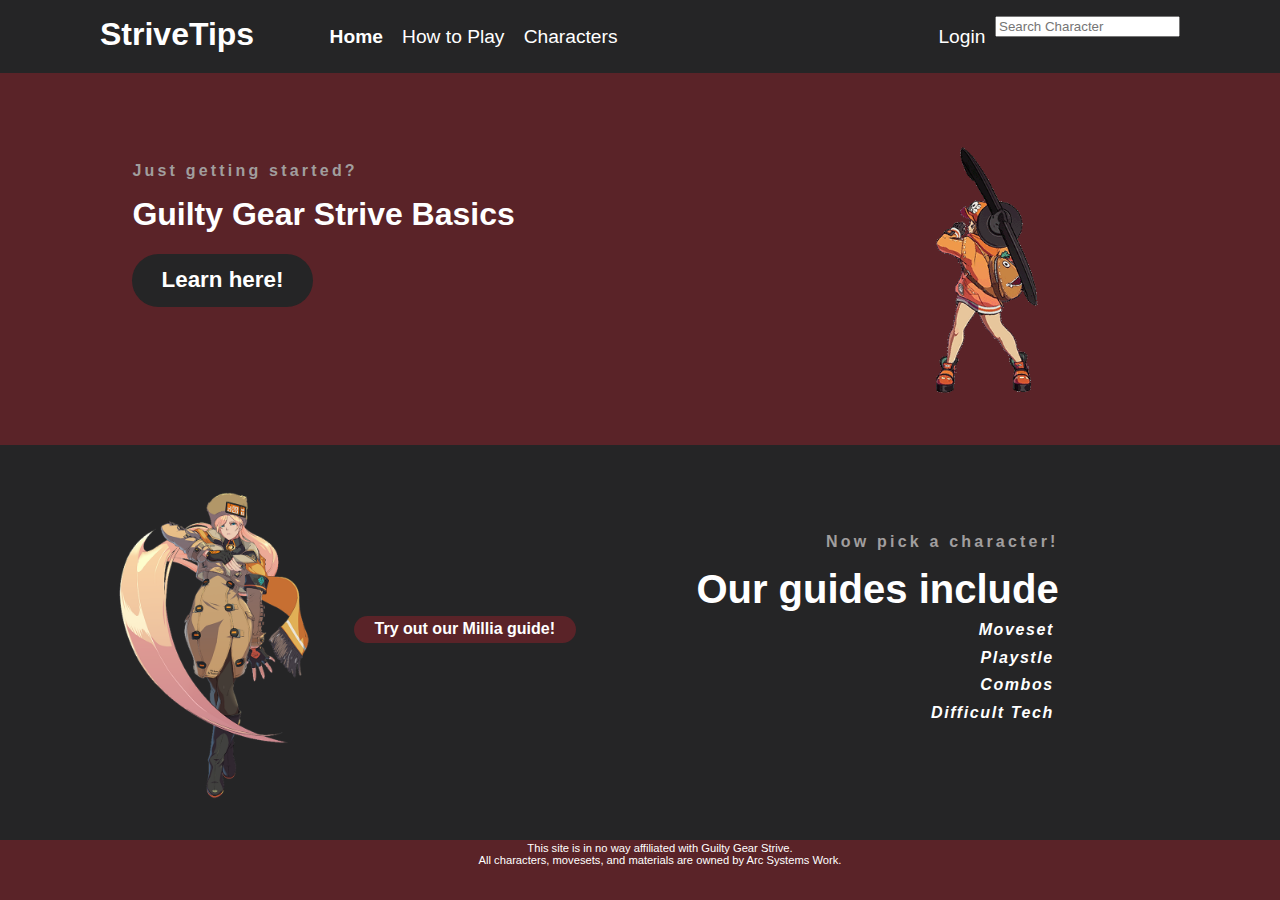
<file: index.html>
<!DOCTYPE html>
<html lang="en">
<head>
    <meta charset="UTF-8">
    <meta http-equiv="X-UA-Compatible" content="IE=edge">
    <meta name="viewport" content="width=device-width, initial-scale=1.0">
    <title>GG StriveTips</title>
    <link rel="stylesheet" href="css/main.css">
</head>
<body>
    <div class="navbar">
        <div class="container">
            <a href="index.html" class="logo">StriveTips</a>
            <img id="mobile-cta" class="mobile-menu" src="images/home-page/Hamburger_icon.svg.png" alt="Mobile Menu Bar">
            <nav>
                <img id="mobile-exit" class="mobile-menu-exit" src="images/home-page/exit_icon.png" alt="Mobile Exit Menu">
                <ul class = "menu">
                    <li class="current"><a href="#">Home</a></li>
                    <hr>
                    <li><a href="#">How to Play</a></li>
                    <hr>
                    <li><a href="#">Characters</a></li>
                    <hr>
                </ul>
                <ul class = "submenu">
                    <li class="Login"><a href="#">Login</a></li>
                    <div class="search-box">
                        <input class="search-text" type="text" name="" placeholder="Search Character">
                    </div>
                </ul>
            </nav>
        </div>
    </div>

    <section class="hero">
        <div class="container">
            <div class="left-col">
                <p class="above-caption">Just getting started?</p>
                <h1>Guilty Gear Strive Basics</h1>
                <a href="index.html" class="basics-cta">Learn here!</a>
            </div>
            <img src="images/home-page/may-intro.gif" class="hero-img" alt="may-intro">
        </div>
    </section>

    <section class="characters-section">
        <div class="container">
            <div class="guides">
                <p class="above-caption">Now pick a character!</p>
                <h1>Our guides include</h1>
                <ul class="learning-tools">
                    <li>Moveset</li>
                    <li>Playstle</li>
                    <li>Combos</li>
                    <li>Difficult Tech</li>
                </ul>
            </div>
            <div class="example">
                <img src="images/home-page//millia-intro.png" class="millia-example" alt="millia-intro">
                <br>
                <a href="millia.html" class="example-cta">Try out our Millia guide!</a>
            </div>
        </div>
    </section>

    <section class="copyright">
        <div class="container">
            <ul>
                <li>This site is in no way affiliated with Guilty Gear Strive.</li>
                <li>All characters, movesets, and materials are owned by Arc Systems Work.</li>
            </ul>
        </div>
    </section>

    <script>
        const mobileOpen = document.getElementById('mobile-cta');
        const mobileExit = document.getElementById('mobile-exit');
        const nav = document.querySelector('nav');

        mobileOpen.addEventListener('click', ()=> {
            nav.classList.add('mobile-btn');
        })
        mobileExit.addEventListener('click', ()=> {
            nav.classList.remove('mobile-btn');
        })
    </script>

</body>
</html>
</file>
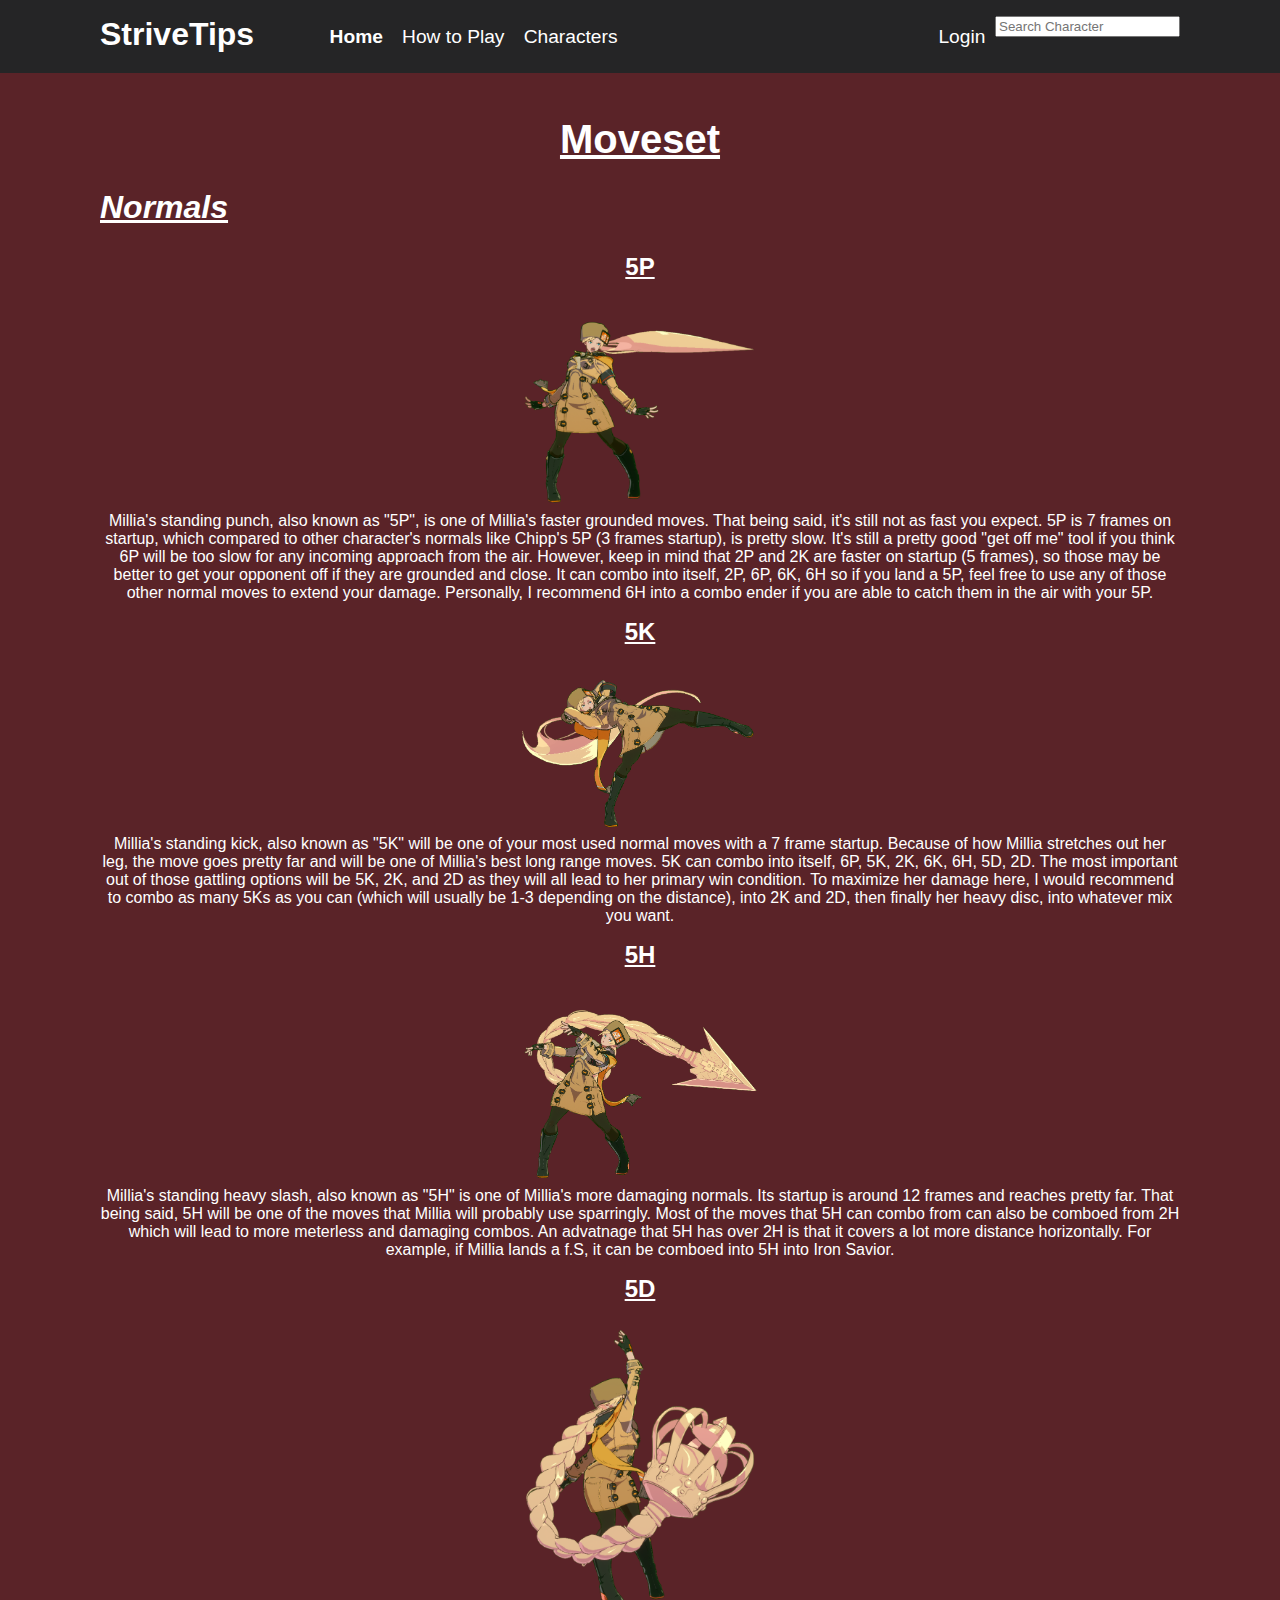
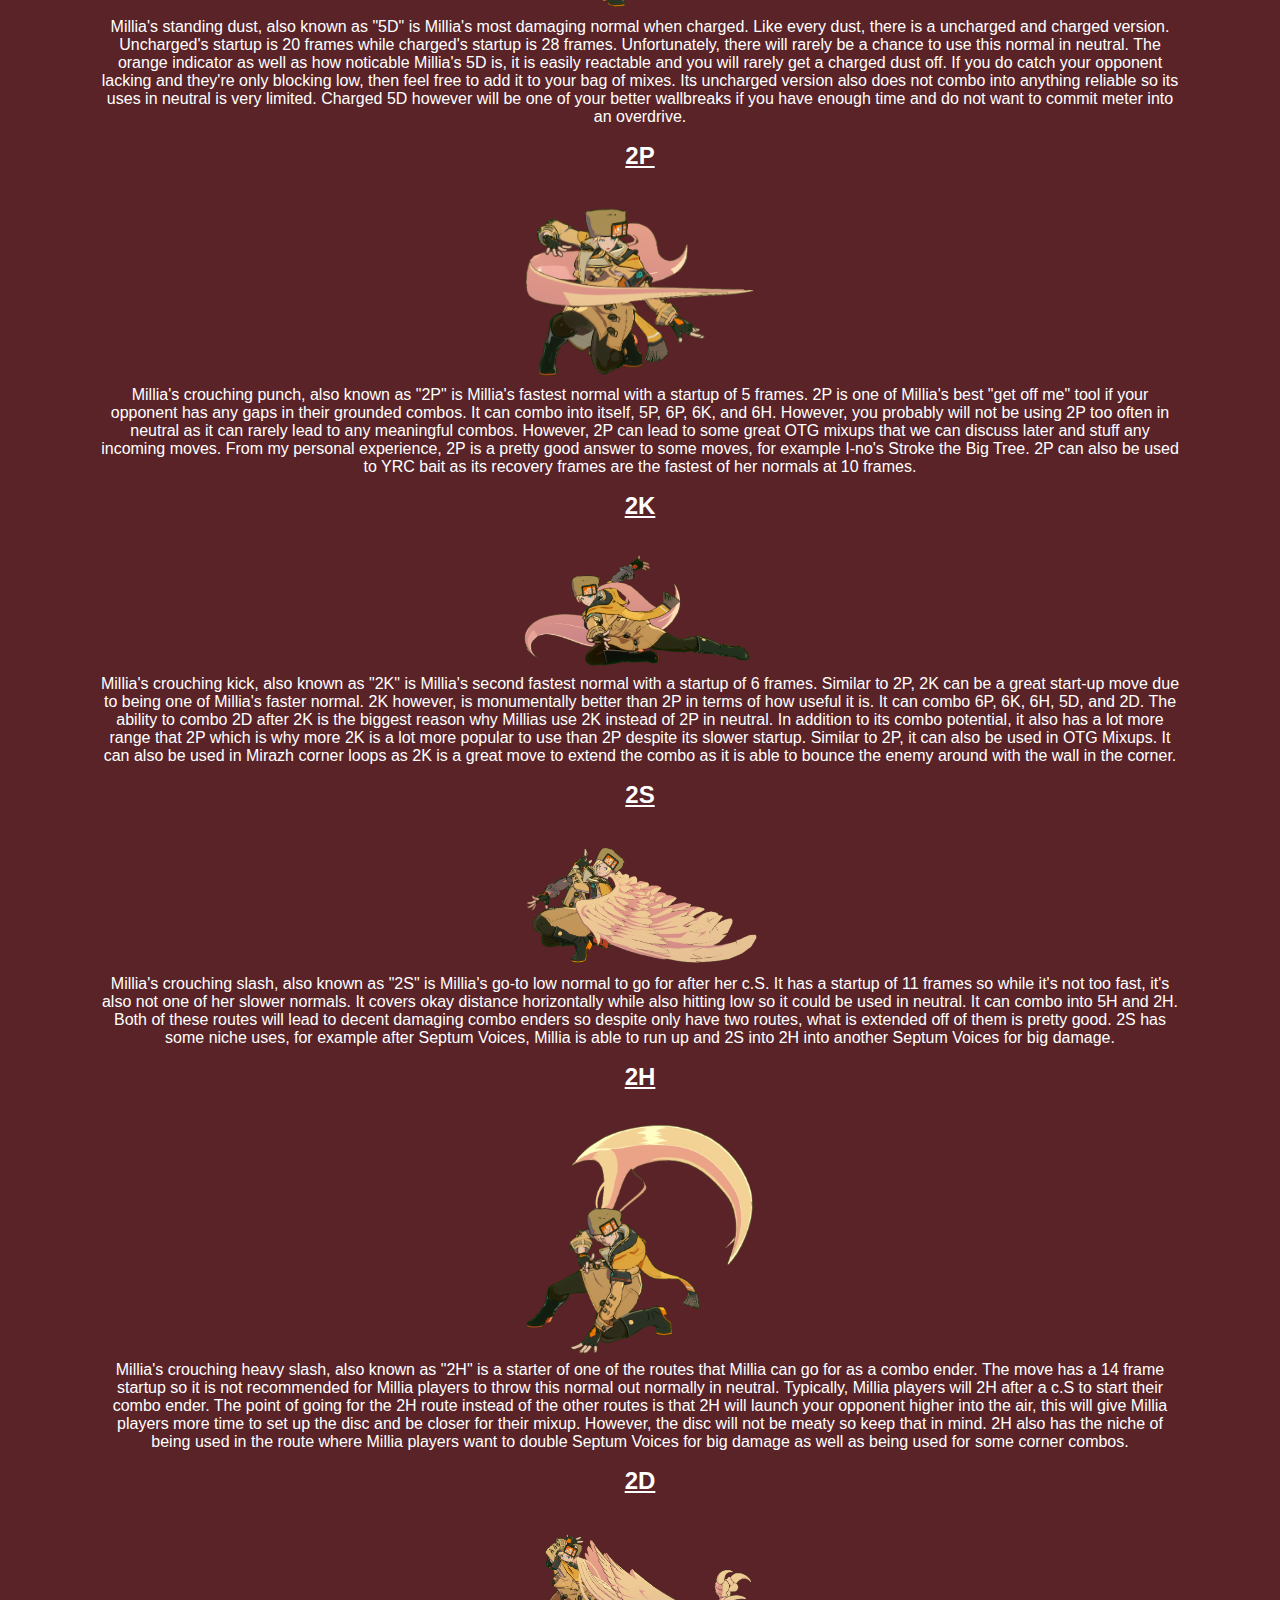
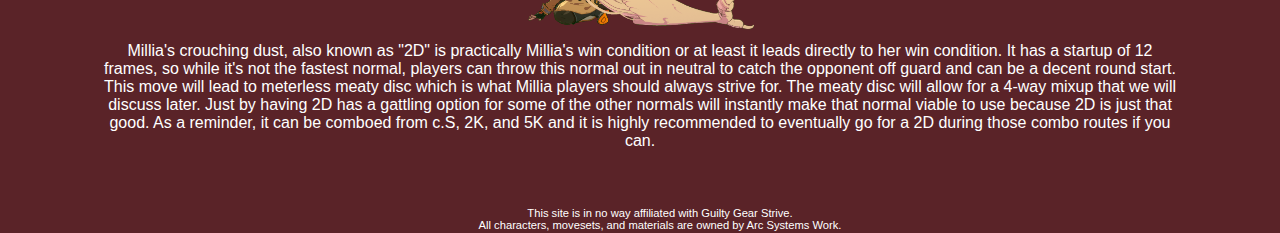
<file: millia.html>
<!DOCTYPE html>
<html lang="en">
<head>
    <meta charset="UTF-8">
    <meta http-equiv="X-UA-Compatible" content="IE=edge">
    <meta name="viewport" content="width=device-width, initial-scale=1.0">
    <title>GG StriveTips</title>
    <link rel="stylesheet" href="css/millia.css">
</head>
<body>
    <div class="navbar">
        <div class="container">
            <a href="index.html" class="logo">StriveTips</a>
            <img id="mobile-cta" class="mobile-menu" src="images/home-page/Hamburger_icon.svg.png" alt="Mobile Menu Bar">
            <nav>
                <img id="mobile-exit" class="mobile-menu-exit" src="images/home-page/exit_icon.png" alt="Mobile Exit Menu">
                <ul class = "menu">
                    <li class="current"><a href="#">Home</a></li>
                    <hr>
                    <li><a href="#">How to Play</a></li>
                    <hr>
                    <li><a href="#">Characters</a></li>
                    <hr>
                </ul>
                <ul class = "submenu">
                    <li class="Login"><a href="#">Login</a></li>
                    <div class="search-box">
                        <input class="search-text" type="text" name="" placeholder="Search Character">
                    </div>
                </ul>
            </nav>
        </div>
    </div>

    <section class="moveset-normals">
        <div class="container">
            <div class="normals-description">
                <h1>Moveset</h1>
                <h2>Normals</h2>
                <h3>5P</h3>
                <img src="images/millia-guide/millia-5p.png" class="millia-5P">
                <p>Millia's standing punch, also known as "5P", is one of Millia's
                    faster grounded moves. That being said, it's still not as fast you expect. 5P is 7 frames on
                    startup, which compared to other character's normals like Chipp's 5P (3 frames startup), is pretty slow.
                    It's still a pretty good "get off me" tool if you think 6P will be too slow for any incoming approach
                    from the air. However, keep in mind that 2P and 2K are faster on startup (5 frames), so those may be better
                    to get your opponent off if they are grounded and close. It can combo into itself, 2P, 6P, 6K, 6H so if you land a 5P, feel
                    free to use any of those other normal moves to extend your damage. Personally, I recommend 
                    6H into a combo ender if you are able to catch them in the air with your 5P.
                </p>
                <h3>5K</h3>
                <img src="images/millia-guide/millia-5k.png" class="millia-5K">
                <p>Millia's standing kick, also known as "5K" will be one of your most used normal moves with a 7 frame startup.
                    Because of how Millia stretches out her leg, the move goes pretty far and will be one of Millia's best long 
                    range moves. 5K can combo into itself, 6P, 5K, 2K, 6K, 6H, 5D, 2D. The most important out of those gattling options
                    will be 5K, 2K, and 2D as they will all lead to her primary win condition. To maximize her damage here, I would recommend
                    to combo as many 5Ks as you can (which will usually be 1-3 depending on the distance), into 2K and 2D, then finally her heavy disc,
                    into whatever mix you want.
                </p>
                <h3>5H</h3>
                <img src="images/millia-guide/millia-5h.png" class="millia-5h">
                <p>Millia's standing heavy slash, also known as "5H" is one of Millia's more damaging normals. Its startup is around
                    12 frames and reaches pretty far. That being said, 5H will be one of the moves that Millia will probably use
                    sparringly. Most of the moves that 5H can combo from can also be comboed from 2H which will lead to more meterless
                    and damaging combos. An advatnage that 5H has over 2H is that it covers a lot more distance horizontally. For example, if 
                    Millia lands a f.S, it can be comboed into 5H into Iron Savior.
                </p>
                <h3>5D</h3>
                <img src="images/millia-guide/millia-5d.png" class="millia-5d">
                <p>Millia's standing dust, also known as "5D" is Millia's most damaging normal when charged. Like every dust,
                    there is a uncharged and charged version. Uncharged's startup is 20 frames while charged's startup is 28 frames.
                    Unfortunately, there will rarely be a chance to use this normal in neutral. The orange indicator as well as how noticable
                    Millia's 5D is, it is easily reactable and you will rarely get a charged dust off. If you do catch your opponent lacking
                    and they're only blocking low, then feel free to add it to your bag of mixes.
                    Its uncharged version also does not combo into anything reliable so its uses in neutral is very limited. 
                    Charged 5D however will be one of your better wallbreaks if you have enough time and do not want to commit meter into an overdrive.
                </p>
                <h3>2P</h3>
                <img src="images/millia-guide/millia-2p.png" class="millia-2p">
                <p>Millia's crouching punch, also known as "2P" is Millia's fastest normal with a startup of 5 frames. 2P is one of Millia's 
                    best "get off me" tool if your opponent has any gaps in their grounded combos. It can combo into itself, 5P, 6P, 6K, and 6H.
                    However, you probably will not be using 2P too often in neutral as it can rarely lead to any meaningful combos.
                    However, 2P can lead to some great OTG mixups that we can discuss later and stuff any incoming moves. From my personal experience,
                    2P is a pretty good answer to some moves, for example I-no's Stroke the Big Tree. 2P can also be used to YRC bait as its recovery frames 
                    are the fastest of her normals at 10 frames.
                </p>
                <h3>2K</h3>
                <img src="images/millia-guide/millia-2k.png" class="millia-2K">
                <p>Millia's crouching kick, also known as "2K" is Millia's second fastest normal with a startup of 6 frames. Similar to 2P, 2K 
                    can be a great start-up move due to being one of Millia's faster normal. 2K however, is monumentally better than 2P in terms of
                    how useful it is. It can combo 6P, 6K, 6H, 5D, and 2D. The ability to combo 2D after 2K is the biggest reason why Millias use 
                    2K instead of 2P in neutral. In addition to its combo potential, it also has a lot more range that 2P which is why more 2K is a lot
                    more popular to use than 2P despite its slower startup. Similar to 2P, it can also be used in OTG Mixups. It can also be used in 
                    Mirazh corner loops as 2K is a great move to extend the combo as it is able to bounce the enemy around with the wall in the corner.
                </p>
                <h3>2S</h3>
                <img src="images/millia-guide/millia-2s.png" class="millia-2S">
                <p>Millia's crouching slash, also known as "2S" is Millia's go-to low normal to go for after her c.S. It has a startup of 11 frames so while it's not too fast,
                    it's also not one of her slower normals. It covers okay distance horizontally while also hitting low so it could be used in neutral. It can combo
                    into 5H and 2H. Both of these routes will lead to decent damaging combo enders so despite only have two routes, what is extended off of them
                    is pretty good. 2S has some niche uses, for example after Septum Voices, Millia is able to run up and 2S into 2H into another Septum Voices for big damage.
                </p>
                <h3>2H</h3>
                <img src="images/millia-guide/millia-2h.png" class="millia-2H">
                <p>Millia's crouching heavy slash, also known as "2H" is a starter of one of the routes that Millia can go for as a combo ender. The move has a 14 frame startup so
                    it is not recommended for Millia players to throw this normal out normally in neutral. Typically, Millia players will 2H after a c.S to start their combo ender. The
                    point of going for the 2H route instead of the other routes is that 2H will launch your opponent higher into the air, this will give Millia players more time to set up
                    the disc and be closer for their mixup. However, the disc will not be meaty so keep that in mind. 2H also has the niche of being used in the route where Millia
                    players want to double Septum Voices for big damage as well as being used for some corner combos.
                </p>
                <h3>2D</h3>
                <img src="images/millia-guide/millia-2d.png" class="millia-2D">
                <p>Millia's crouching dust, also known as "2D" is practically Millia's win condition or at least it leads directly to her win condition. It has a startup of 12 frames, so while it's not the fastest normal, players can throw
                    this normal out in neutral to catch the opponent off guard and can be a decent round start. This move will lead to meterless meaty disc which is what Millia players should
                    always strive for. The meaty disc will allow for a 4-way mixup that we will discuss later. Just by having 2D has a gattling option for some of the other normals will
                    instantly make that normal viable to use because 2D is just that good. As a reminder, it can be comboed from c.S, 2K, and 5K and it is highly recommended to eventually go for
                    a 2D during those combo routes if you can.
                </p>
            </div>
        </div>
    </section>


    <section class="copyright">
        <div class="container">
            <ul>
                <li>This site is in no way affiliated with Guilty Gear Strive.</li>
                <li>All characters, movesets, and materials are owned by Arc Systems Work.</li>
            </ul>
        </div>
    </section>

    <script>
        const mobileOpen = document.getElementById('mobile-cta');
        const mobileExit = document.getElementById('mobile-exit');
        const nav = document.querySelector('nav');

        mobileOpen.addEventListener('click', ()=> {
            nav.classList.add('mobile-btn');
        })
        mobileExit.addEventListener('click', ()=> {
            nav.classList.remove('mobile-btn');
        })
    </script>

</body>
</html>
</file>
<file: css/main.css>
:root {
  --primary-color: #5A2328;
  --secondary-color: #252526;
}

body {
  background: var(--primary-color);
  margin: 0;
  font-family: 'Segoe UI', Tahoma, Geneva, Verdana, sans-serif;
}

a {
  color: white;
}

ul {
  list-style-type: none;
  margin: 0;
}

section {
  padding: 2.5em 1em;
}

.navbar {
  background: var(--secondary-color);
  padding: 1em;
}

.navbar .logo {
  text-decoration: none;
  font-weight: bold;
  color: white;
  font-size: 2em;
}

.navbar nav {
  display: none;
  position: fixed;
  z-index: 999;
  width: 50%;
  background: var(--secondary-color);
  right: 0;
  top: 0;
  height: 60vh;
  padding: 1em;
}

.navbar nav li {
  margin-top: .7em;
}

.navbar nav li a {
  text-decoration: none;
  display: block;
  padding: .5em;
  text-align: right;
  font-size: 1.2em;
}

.navbar nav li a:hover {
  font-weight: bold;
}

.navbar nav.mobile-btn {
  display: block;
}

.navbar .mobile-menu-exit {
  float: right;
  margin-right: 1em;
  cursor: pointer;
}

.navbar .container {
  display: -webkit-box;
  display: -ms-flexbox;
  display: flex;
  place-content: space-between;
}

.navbar .mobile-menu {
  cursor: pointer;
}

.hero {
  text-align: center;
}

.left-col .above-caption {
  font-weight: bold;
  color: #a19e9e;
  letter-spacing: .2em;
}

.left-col h1 {
  font-size: 2em;
  color: white;
  margin-top: .1em;
}

.left-col .basics-cta {
  background: var(--secondary-color);
  color: white;
  text-decoration: none;
  padding: .6em 1.3em;
  font-size: 1.4em;
  border-radius: 5em;
  font-weight: bold;
  display: inline-block;
}

.hero-img {
  width: 50%;
  margin-top: .2em;
}

.characters-section {
  background: var(--secondary-color);
  text-align: center;
}

.guides .above-caption {
  font-weight: bold;
  color: #a19e9e;
  letter-spacing: .2em;
}

.guides h1 {
  font-size: 2.5em;
  color: white;
  margin-top: .1em;
  margin-bottom: .1em;
}

.learning-tools {
  margin: 0;
  padding-left: .1em;
}

.learning-tools li {
  font-weight: bold;
  font-style: italic;
  color: white;
  letter-spacing: .1em;
  padding: .3em;
}

.millia-example {
  width: 40%;
  margin-top: .2em;
}

.example-cta {
  background: var(--primary-color);
  color: white;
  text-decoration: none;
  margin-top: .7em;
  padding: .3em 1.3em;
  border-radius: 5em;
  font-weight: bold;
  display: inline-block;
}

.copyright {
  padding: .1em;
  text-align: center;
}

.copyright .container {
  font-size: .7em;
  color: white;
}

@media only screen and (min-width: 768px) {
  .mobile-menu, .mobile-menu-exit {
    display: none;
  }
  .navbar .container {
    display: -ms-grid;
    display: grid;
    -ms-grid-columns: 180px auto;
        grid-template-columns: 180px auto;
    -webkit-box-pack: unset;
        -ms-flex-pack: unset;
            justify-content: unset;
  }
  .navbar nav {
    display: -webkit-box;
    display: -ms-flexbox;
    display: flex;
    -webkit-box-pack: justify;
        -ms-flex-pack: justify;
            justify-content: space-between;
    background: none;
    position: unset;
    height: auto;
    width: 100%;
    padding: 0;
  }
  .navbar nav hr {
    display: none;
  }
  .navbar nav ul {
    display: -webkit-box;
    display: -ms-flexbox;
    display: flex;
  }
  .navbar nav li {
    margin-top: 0;
  }
  .navbar nav li.current a {
    font-weight: bold;
  }
}

@media only screen and (min-width: 1080px) {
  .container {
    width: 1080px;
    margin: 0 auto;
  }
  .hero .container {
    display: -webkit-box;
    display: -ms-flexbox;
    display: flex;
    text-align: left;
  }
  .left-col {
    margin: 3%;
  }
  .hero-img {
    margin-left: 20em;
    width: 20%;
    float: right;
  }
  .characters-section .container {
    display: -webkit-box;
    display: -ms-flexbox;
    display: flex;
    text-align: right;
  }
  .example {
    -webkit-box-ordinal-group: 1;
        -ms-flex-order: 0;
            order: 0;
  }
  .example .millia-example {
    float: left;
  }
  .example .example-cta {
    margin-top: 20%;
    margin-left: 5%;
    float: left;
  }
  .guides {
    -webkit-box-ordinal-group: 2;
        -ms-flex-order: 1;
            order: 1;
    margin: 3%;
  }
}
/*# sourceMappingURL=main.css.map */
</file>
<file: css/millia.css>
:root {
  --primary-color: #5A2328;
  --secondary-color: #252526;
}

body {
  background: var(--primary-color);
  margin: 0;
  font-family: 'Segoe UI', Tahoma, Geneva, Verdana, sans-serif;
}

a {
  color: white;
}

ul {
  list-style-type: none;
  margin: 0;
}

section {
  padding: 2.5em 1em;
}

.navbar {
  background: var(--secondary-color);
  padding: 1em;
}

.navbar .logo {
  text-decoration: none;
  font-weight: bold;
  color: white;
  font-size: 2em;
}

.navbar nav {
  display: none;
  position: fixed;
  z-index: 999;
  width: 50%;
  background: var(--secondary-color);
  right: 0;
  top: 0;
  height: 60vh;
  padding: 1em;
}

.navbar nav li {
  margin-top: .7em;
}

.navbar nav li a {
  text-decoration: none;
  display: block;
  padding: .5em;
  text-align: right;
  font-size: 1.2em;
}

.navbar nav li a:hover {
  font-weight: bold;
}

.navbar nav.mobile-btn {
  display: block;
}

.navbar .mobile-menu-exit {
  float: right;
  margin-right: 1em;
  cursor: pointer;
}

.navbar .container {
  display: -webkit-box;
  display: -ms-flexbox;
  display: flex;
  place-content: space-between;
}

.navbar .mobile-menu {
  cursor: pointer;
}

.normals-description {
  text-align: center;
}

.normals-description .above-caption {
  font-weight: bold;
  color: #a19e9e;
  letter-spacing: .2em;
}

.normals-description h1 {
  font-size: 2.5em;
  color: white;
  margin-top: .1em;
  text-decoration: underline;
}

.normals-description h2 {
  font-size: 2.0em;
  text-align: left;
  font-style: italic;
  text-decoration: underline;
  color: white;
  margin-top: .1em;
}

.normals-description h3 {
  font-size: 1.5em;
  text-decoration: underline;
  color: white;
  margin-top: .1em;
}

.normals-description img {
  width: 15em;
}

.normals-description p {
  font-size: 1em;
  color: white;
  margin-top: .1em;
}

.copyright {
  padding: .1em;
  text-align: center;
}

.copyright .container {
  font-size: .7em;
  color: white;
}

@media only screen and (min-width: 768px) {
  .mobile-menu, .mobile-menu-exit {
    display: none;
  }
  .navbar .container {
    display: -ms-grid;
    display: grid;
    -ms-grid-columns: 180px auto;
        grid-template-columns: 180px auto;
    -webkit-box-pack: unset;
        -ms-flex-pack: unset;
            justify-content: unset;
  }
  .navbar nav {
    display: -webkit-box;
    display: -ms-flexbox;
    display: flex;
    -webkit-box-pack: justify;
        -ms-flex-pack: justify;
            justify-content: space-between;
    background: none;
    position: unset;
    height: auto;
    width: 100%;
    padding: 0;
  }
  .navbar nav hr {
    display: none;
  }
  .navbar nav ul {
    display: -webkit-box;
    display: -ms-flexbox;
    display: flex;
  }
  .navbar nav li {
    margin-top: 0;
  }
  .navbar nav li.current a {
    font-weight: bold;
  }
}

@media only screen and (min-width: 1080px) {
  .container {
    width: 1080px;
    margin: 0 auto;
  }
}
/*# sourceMappingURL=millia.css.map */
</file>
